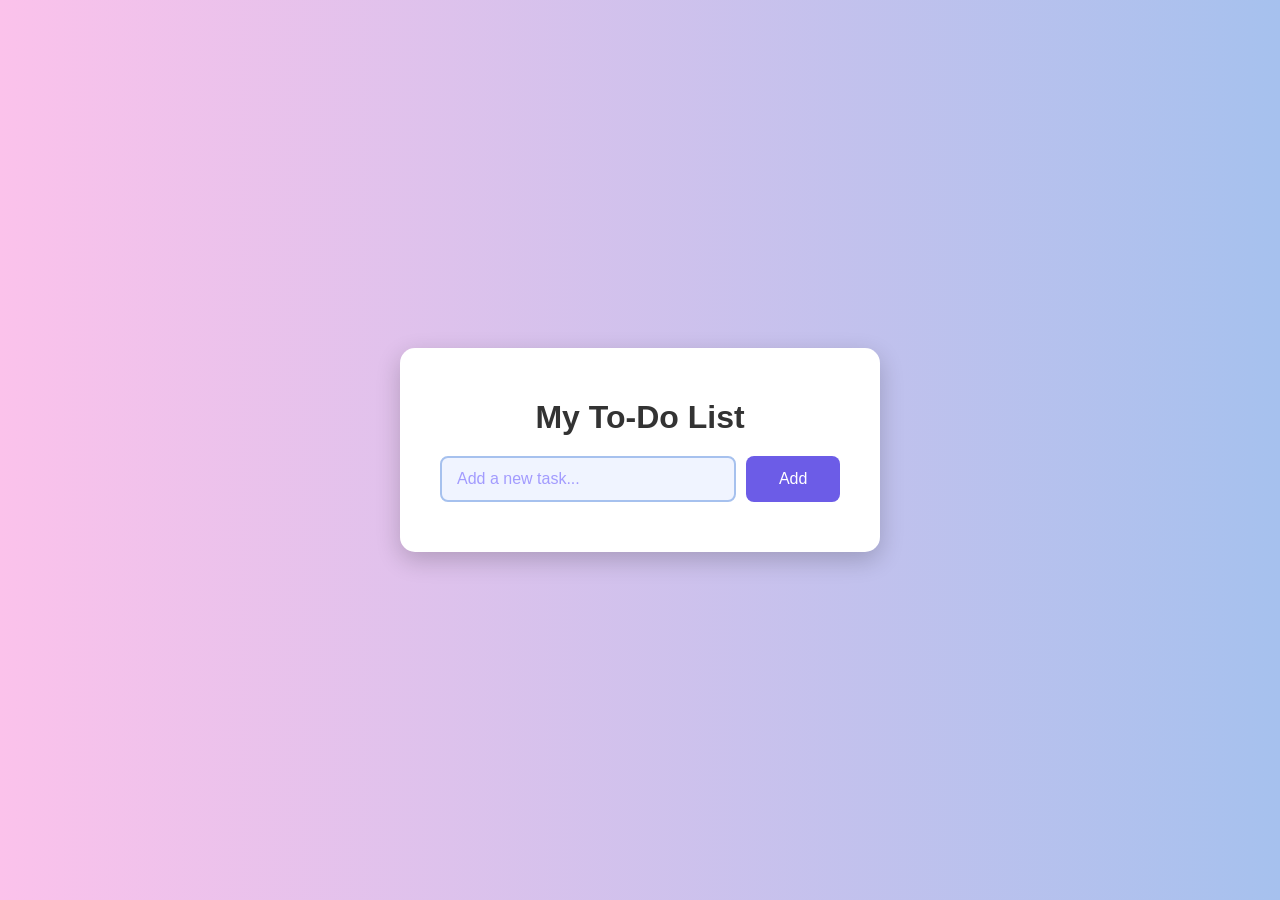
<file: index.html>
<!DOCTYPE html>
<html lang="en">
<head>
    <meta charset="UTF-8">
    <meta name="viewport" content="width=device-width, initial-scale=1.0">
    <title>To-Do List</title>
    <link rel="stylesheet" href="to-do-list.css">
</head>
<body>

    <div class="todo-container">
        <h1>My To-Do List</h1>
        <div class="input-section">
            <input type="text" id="todo-input" placeholder="Add a new task...">
            <button id="add-btn">Add</button>
        </div>
        <ul id="todo-list"></ul>
    </div>

    <script src="to-do-list.js"></script>
    
</body>
</html>
</file>
<file: to-do-list.css>
body {
    font-family: 'Arial', sans-serif;
    background: linear-gradient(to right, #fbc2eb, #a6c1ee);
    display: flex;
    justify-content: center;
    align-items: center;
    height: 100vh;
    margin: 0;
}


.todo-container {
    background-color: #fff;
    padding: 30px 40px;
    border-radius: 15px;
    box-shadow: 0 8px 25px rgba(0,0,0,0.2);
    width: 400px;
    text-align: center;
}

.todo-container h1 {
    margin-bottom: 20px;
    color: #333;
}

.input-section {
    display: flex;
    justify-content: space-between;
}

#todo-input {
    width: 70%;
    padding: 12px 15px; 
    border-radius: 8px;
    border: 2px solid #a6c1ee; 
    font-size: 16px;
    background-color: #f0f4ff; 
    color: #333;
}

#todo-input::placeholder {
    color: #a29bfe; 
    font-weight: 500;
}

#add-btn {
    width: 25%;
    padding: 12px 0; 
    margin-left: 10px; 
    background-color: #6c5ce7; 
    border: none;
    border-radius: 8px;
    color: white;
    font-size: 16px;
    cursor: pointer;
    transition: 0.3s;
}

#add-btn:hover {
    background-color: #341f97;
}

#todo-list {
    list-style: none;
    padding: 0;
    margin-top: 20px;
}

#todo-list li {
    background-color: #f1f2f6;
    padding: 12px 15px;
    margin-bottom: 10px;
    border-radius: 8px;
    display: flex;
    justify-content: space-between;
    align-items: center;
}

#todo-list li.completed {
    text-decoration: line-through;
    color: #aaa;
}

.delete-btn {
    background-color: #ff4757;
    border: none;
    color: white;
    padding: 5px 10px;
    border-radius: 5px;
    cursor: pointer;
    font-size: 14px;
}

.delete-btn:hover {
    background-color: #ff6b81;
}
</file>
